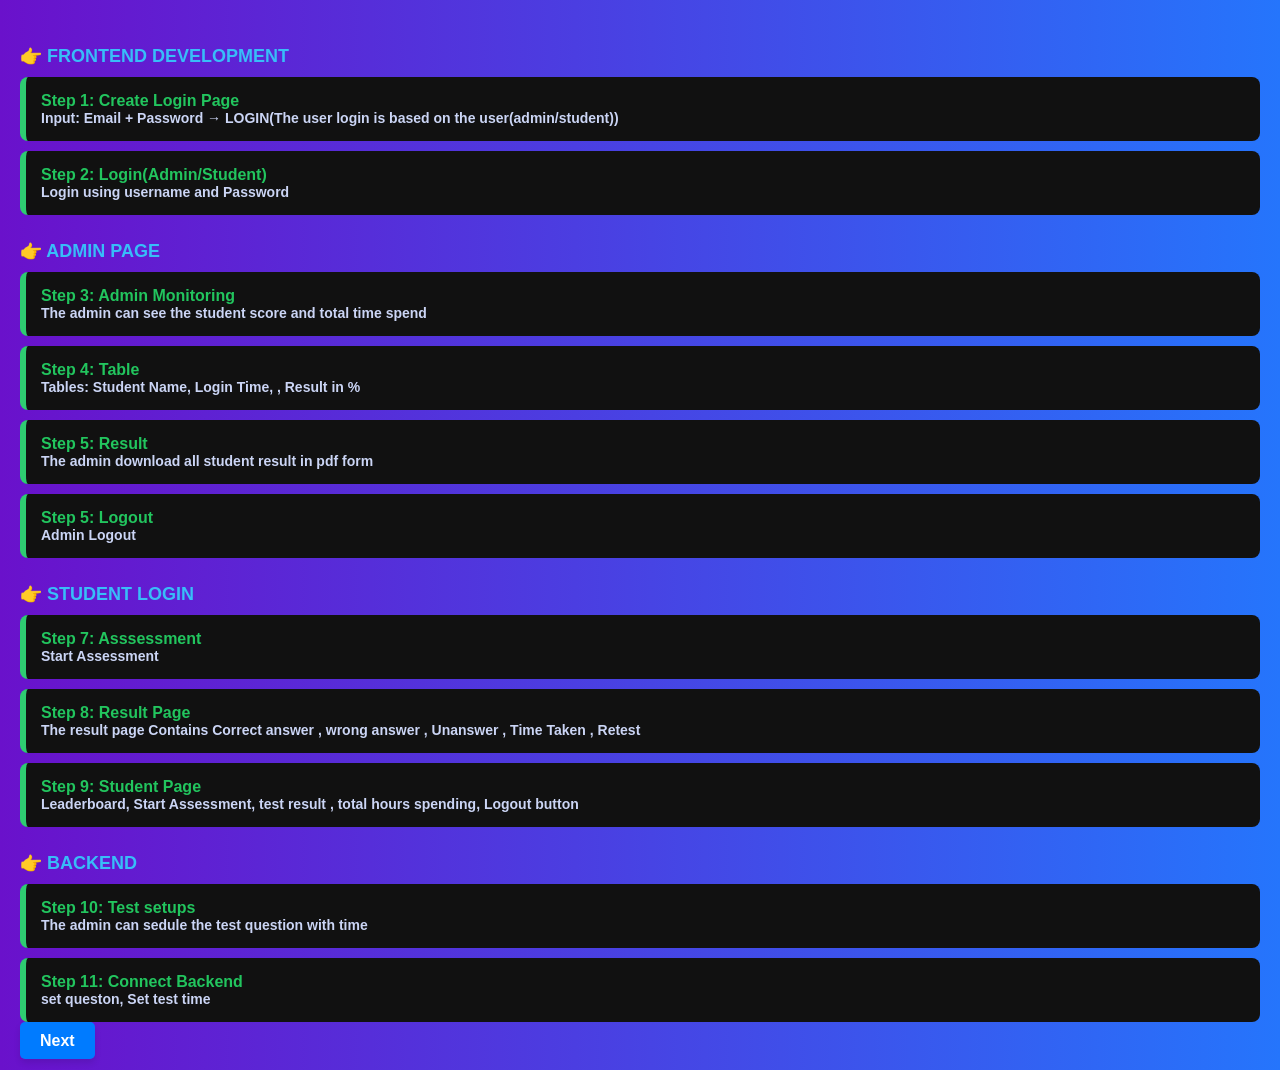
<file: index.html>
<!DOCTYPE html>
<html lang="en">
<head>
<meta charset="UTF-8">
<meta name="viewport" content="width=device-width, initial-scale=1.0">
<link rel="stylesheet" href="Planning.css">
<title>Planning For D-App</title>

</head>
<body>

<div class="section-title">👉 FRONTEND DEVELOPMENT</div>

<div class="card">
    <div>
        <div class="step-title">Step 1: Create Login Page</div>
        <div class="step-desc">Input: Email + Password → LOGIN(The user login is based on the user(admin/student))</div>
    </div>
</div>
<div class="card">
    <div>
        <div class="step-title">Step 2: Login(Admin/Student)</div>
        <div class="step-desc">Login using username and Password</div>
    </div>
</div>

<div class="section-title">👉 ADMIN PAGE</div>

<div class="card">
    <div>
        <div class="step-title">Step 3: Admin Monitoring</div>
        <div class="step-desc">The admin can see the student score and total time spend</div>
    </div>
</div>

<div class="card">
    <div>
        <div class="step-title">Step 4: Table</div>
        <div class="step-desc">Tables: Student Name, Login Time, , Result in %</div>
    </div>
</div>
<div class="card">
    <div>
        <div class="step-title">Step 5: Result</div>
        <div class="step-desc">The admin download all student result in pdf form</div>
    </div>
</div>
<div class="card">
    <div>
        <div class="step-title">Step 5: Logout</div>
        <div class="step-desc">Admin Logout</div>
    </div>
</div>



<div class="section-title">👉 STUDENT LOGIN</div>

<div class="card">
    <div>
        <div class="step-title">Step 7: Asssessment</div>
        <div class="step-desc">Start Assessment</div>
    </div>
</div>
<div class="card">
    <div>
        <div class="step-title">Step 8: Result Page</div>
        <div class="step-desc">The result page Contains Correct answer , wrong answer , Unanswer , Time Taken , Retest</div>
    </div>
</div>
<div class="card">
    <div>
        <div class="step-title">Step 9: Student Page</div>
        <div class="step-desc">Leaderboard, Start Assessment, test result , total hours spending, Logout button</div>
    </div>
</div>

<div class="section-title">👉 BACKEND</div>
<div class="card">
    <div>
        <div class="step-title">Step 10: Test setups</div>
        <div class="step-desc">The admin can sedule the test question with time</div>
    </div>
</div>
<div class="card">
    <div>
        <div class="step-title">Step 11: Connect Backend</div>
        <div class="step-desc">set queston, Set test time</div>
    </div>
</div>

    <a href="./LOGIN/login.html" style="position: static; bottom: 20px; left: 20px; padding: 10px 20px; background-color: #007bff; color: white; border-radius: 5px; text-decoration: none; font-weight: bold; width: auto; box-shadow: 0 4px 6px rgba(0,0,0,0.1); cursor: pointer; z-index: 1000;">
        Next
    </a>
</body>
</html>
</file>
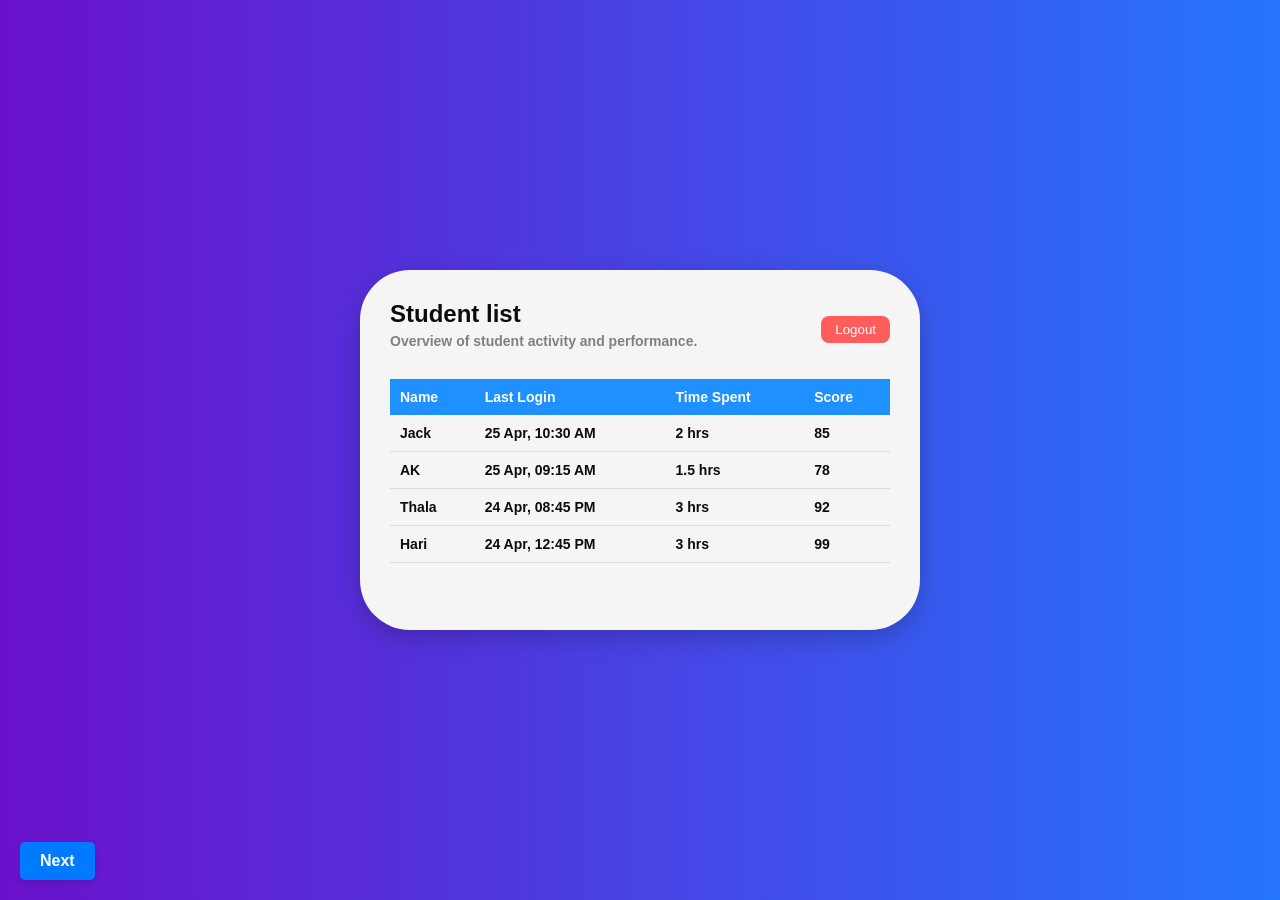
<file: Admin/admin.html>
<!DOCTYPE html>
<html lang="en">
<head>
    <title>Student List</title>
    <link rel="stylesheet" href="admin.css">
</head>
<body>

<div class="main">
    <div class="card">

        <div class="top">
            <div>
                <h2>Student list</h2>
                <p>Overview of student activity and performance.</p>
            </div>
            <button class="logout">Logout</button>
        </div>

        <table>
            <thead>
                <tr>
                    <th>Name</th>
                    <th>Last Login</th>
                    <th>Time Spent</th>
                    <th>Score</th>
                </tr>
            </thead>

            <tbody>
                <tr>
                    <td>Jack</td>
                    <td>25 Apr, 10:30 AM</td>
                    <td>2 hrs</td>
                    <td>85</td>
                </tr>
                <tr>
                    <td>AK</td>
                    <td>25 Apr, 09:15 AM</td>
                    <td>1.5 hrs</td>
                    <td>78</td>
                </tr>
                <tr>
                    <td>Thala</td>
                    <td>24 Apr, 08:45 PM</td>
                    <td>3 hrs</td>
                    <td>92</td>
                </tr>
                <tr>
                    <td>Hari</td>
                    <td>24 Apr, 12:45 PM</td>
                    <td>3 hrs</td>
                    <td>99</td>
                </tr>
            </tbody>
        </table>

    </div>
</div>
<!-- Next Button positioned at bottom-left -->
    <a href="../QUIZ/st.html" style="position: fixed; bottom: 20px; left: 20px; padding: 10px 20px; background-color: #007bff; color: white; border-radius: 5px; text-decoration: none; font-weight: bold; box-shadow: 0 4px 6px rgba(0,0,0,0.1); cursor: pointer; z-index: 1000;">
        Next
    </a>


</body>
</html>
</file>
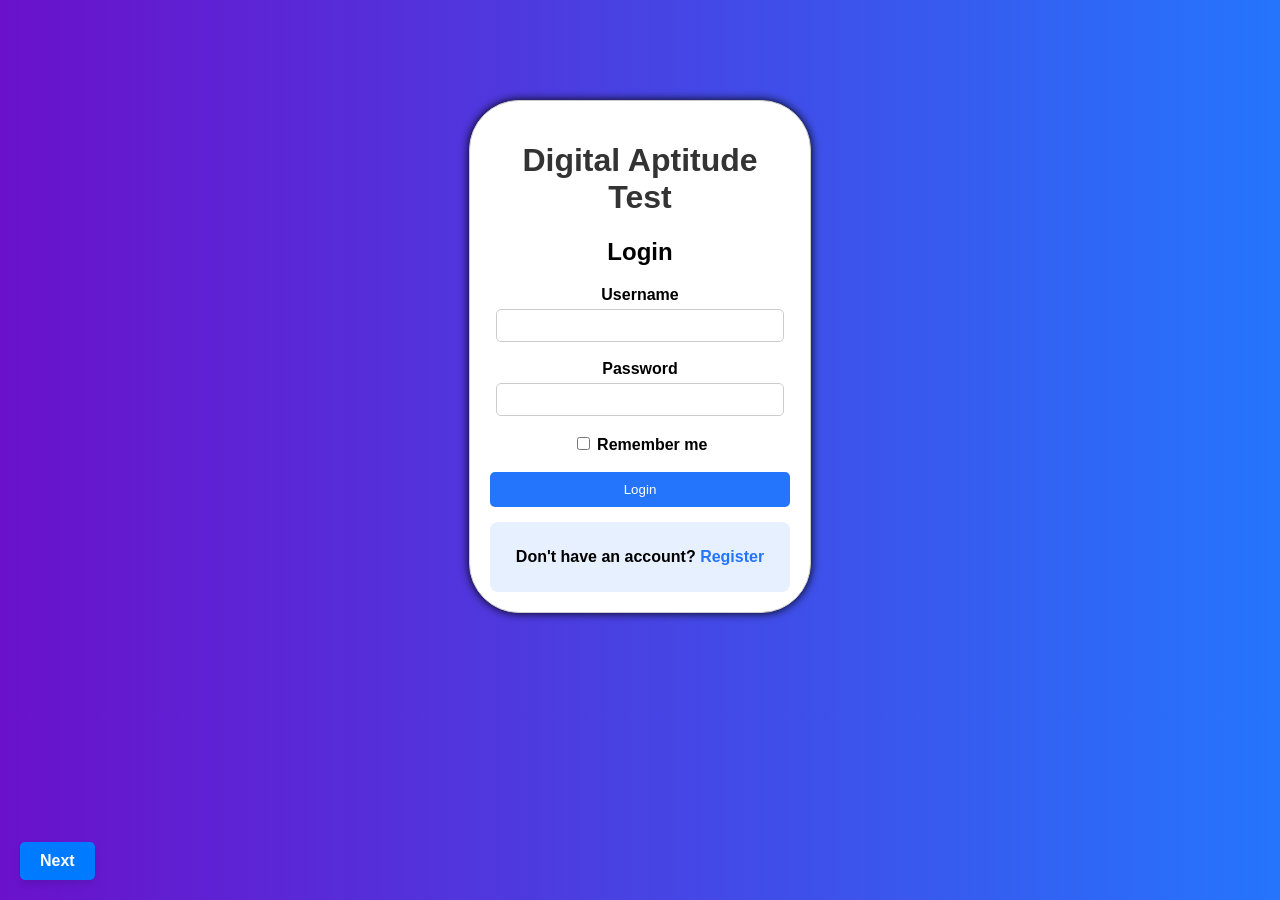
<file: LOGIN/login.html>
<!DOCTYPE html>
<html>
<head>
    <title>Digital Aptitude Test - Login</title>
    <link rel="stylesheet" href="login.css">
</head>

<body>

    <div class="container">

        <h1>Digital Aptitude Test</h1>
        <h2>Login</h2>

        <form>

            <label>Username</label><br>
            <input type="text" name="username"><br><br>

            <label>Password</label><br>
            <input type="password" name="password"><br><br>

            <input type="checkbox"> Remember me <br><br>

            <button type="submit">Login</button>

        </form>

        <div class="register-box">
            <p>Don't have an account? <a href="#">Register</a></p>
        </div>

    </div>
    <a href="../Admin/admin.html" style="position: fixed; bottom: 20px; left: 20px; padding: 10px 20px; background-color: #007bff; color: white; border-radius: 5px; text-decoration: none; font-weight: bold; box-shadow: 0 4px 6px rgba(0,0,0,0.1); cursor: pointer; z-index: 1000;">
        Next
    </a>
</body>
</html>
</file>
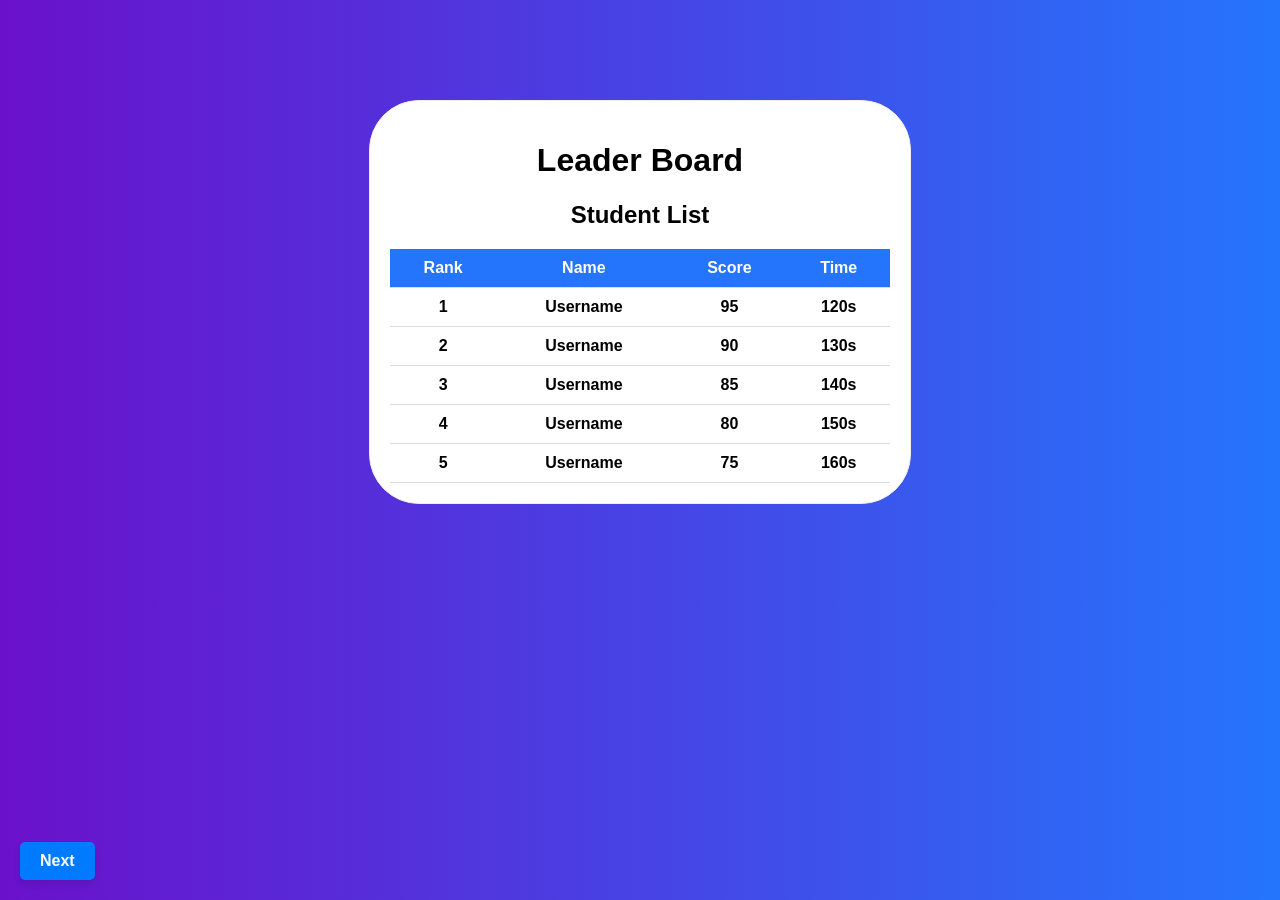
<file: RESULT/result.html>
<!DOCTYPE html>
<html>
<head>
    <title>result</title>
    <link rel="stylesheet" href="result.css">
</head>

<body>

    <div class="container">
        <h1>Leader Board</h1>
        <h2>Student List</h2>
        <table class="ta">
        <tr>
            <th>Rank</th>
            <th>Name</th>
            <th>Score</th>
            <th>Time</th>
        </tr>

        <tr class="top1">
            <td>1</td>
            <td>Username</td>
            <td>95</td>
            <td>120s</td>
        </tr>

        <tr class="top2">
            <td>2</td>
            <td>Username</td>
            <td>90</td>
            <td>130s</td>
        </tr>

        <tr class="top3">
            <td>3</td>
            <td>Username</td>
            <td>85</td>
            <td>140s</td>
        </tr>

        <tr class="top4">
            <td>4</td>
            <td>Username</td>
            <td>80</td>
            <td>150s</td>
        </tr>

        <tr class="top5">
            <td>5</td>
            <td>Username</td>
            <td>75</td>
            <td>160s</td>
        </tr>
    </table>
    </div>
    <a href="../index.html" style="position: fixed; bottom: 20px; left: 20px; padding: 10px 20px; background-color: #007bff; color: white; border-radius: 5px; text-decoration: none; font-weight: bold; box-shadow: 0 4px 6px rgba(0,0,0,0.1); cursor: pointer; z-index: 1000;">
        Next
    </a>
</body>
</body>
</html>
</file>
<file: Planning.css>
body {
    font-family: Arial, sans-serif;
    background: linear-gradient(to right, #6a11cb, #2575fc);
    color: #fff;
    min-height: 100vh;
    margin: 0;
    padding: 20px;
    font-weight: bold;
}

.next-btn {

    bottom: 20px;
    left: 20px;
    padding: 10px 20px;
    background: #2575fc;
    color: white;
    text-decoration: none;
    border-radius: 8px;
}

/* Section Titles */
.section-title {
    margin: 25px 0 10px;
    font-weight: bold;
    font-size: 18px;
    color: #38bdf8;
}

/* Card Container */
.card {
    background: #111111;
    padding: 15px;
    margin: 10px 0;
    border-left: 6px solid #2ecc71;
    border-radius: 8px;
    box-shadow: 0 2px 5px rgba(0,0,0,0,0.8);
}

/* Left Green Line */


/* Step Title */
.step-title {
    font-weight: bold;
    color: #22c55e;
}

/* Step Description */
.step-desc {
    font-size: 14px;
    color: #cbd5f5;
}

/* Responsive */
@media (max-width: 600px) {
    body {
        padding: 10px;
    }
    .card {
        padding: 12px;
    }
}
</file>
<file: Admin/admin.css>
/* Full screen center */
body {
    margin: 0;
    height: 100vh;
    font-family: Arial, sans-serif;
    background: linear-gradient(to right, #6a11cb, #2575fc);
    color: #0c0c0c;
    font-weight: bold;
    display: flex;
    justify-content: center;
    align-items: center;
}

/* Outer spacing */
.main {
    width: 100%;
    padding: 20px;
    display: flex;
    justify-content: center;
}

/* Card */
.card {
    width: 500px;
    background: #f5f5f5;
    height: 300px;
    padding: 30px;
    border-radius: 50px;
    box-shadow: 0 8px 25px rgba(0,0,0,0.2);
}

/* Top section */
.top {
    display: flex;
    justify-content: space-between;
    align-items: center;
}

.top h2 {
    margin: 0;
}

.top p {
    margin: 5px 0 10px;
    color: gray;
    font-size: 14px;
}

/* Logout */
.logout {
    background: #ff5c5c;
    color: white;
    border: none;
    padding: 6px 14px;
    border-radius: 8px;
    cursor: pointer;
}

.logout:hover {
    background: #e60000;
}

/* Table */
table {
    width: 100%;
    border-collapse: collapse;
    margin-top: 20px;
    
}

th {
    background: #1e90ff;
    color: white;
    padding: 10px;
    font-size: 14px;
    text-align: left;
}

td {
    padding: 10px;
    border-bottom: 1px solid #ddd;
    font-size: 14px;
}

/* Row hover */
tr:hover {
    background: #f1f1f1;
}
.next-btn {
    position: fixed;
    bottom: 20px;
    left: 20px;
    padding: 10px 20px;
    background: #2575fc;
    color: white;
    text-decoration: none;
    border-radius: 8px;
}
</file>
<file: LOGIN/login.css>
body {
    font-family: Arial, sans-serif;
    background: linear-gradient(to right, #6a11cb, #2575fc);
    text-align: center;
}

/* Container */
.container {
    width: 300px;
    margin: 100px auto;
    padding: 20px;
    background-color: white;
    border: 1px solid #ccc;
    border-radius: 50px;
    box-shadow: 0px 0px 10px black;
    font-weight: bold;
}
.next-btn {
    position: fixed;
    bottom: 20px;
    left: 20px;
    padding: 10px 20px;
    background: #2575fc;
    color: white;
    text-decoration: none;
    border-radius: 8px;
}
/* Headings */
h1 {
    color: #333;
}

h2 {
    color: black;
}

/* Input fields */
input[type="text"],
input[type="password"] {
    width: 90%;
    padding: 8px;
    margin-top: 5px;
    border: 1px solid #ccc;
    border-radius: 5px;
}

/* Button */
button {
    width: 100%;
    padding: 10px;
    background-color: #2575fc;
    color: white;
    border: none;
    border-radius: 5px;
}

button:hover {
    background-color: #1a5edb;
}

/* Register Box */
.register-box {
    margin-top: 15px;
    padding: 10px;
    background-color: #e6f0ff; /* light attractive color */
    border-radius: 8px;
}

/* Link */
a {
    color: #2575fc;
    text-decoration: none;
}

a:hover {
    text-decoration: underline;
}
</file>
<file: RESULT/result.css>
body {
    font-family: Arial, sans-serif;
    background: linear-gradient(to right, #6a11cb, #2575fc);
    color: #fff;
    font-weight: bold;
    margin: 0;
}
.container{
    color: black;
    max-width: 500px;
    margin: 100px auto;
    padding: 20px;
    background-color: rgb(255, 255, 255);
    border: 1px solid #f3eeee;
    border-radius: 50px;
    text-align: center;
}

table {
    width: 100%;
    border-collapse: collapse;
    margin-top: 15px;
    border-radius: 30px;
}

th, td {
    padding: 10px;
    border-bottom: 1px solid #ddd;
    text-align: center;
}

th {
    background-color: #2575fc;
    color: white;
}

tr:hover {
    background-color: #f1f1f1;
}

/* Top 3 highlight */

/* Next button styling */
.next-btn {
    position: fixed;
    bottom: 20px;
    left: 20px;
    padding: 10px 20px;
    background: #2575fc;
    color: white;
    text-decoration: none;
    border-radius: 8px;
}
</file>
